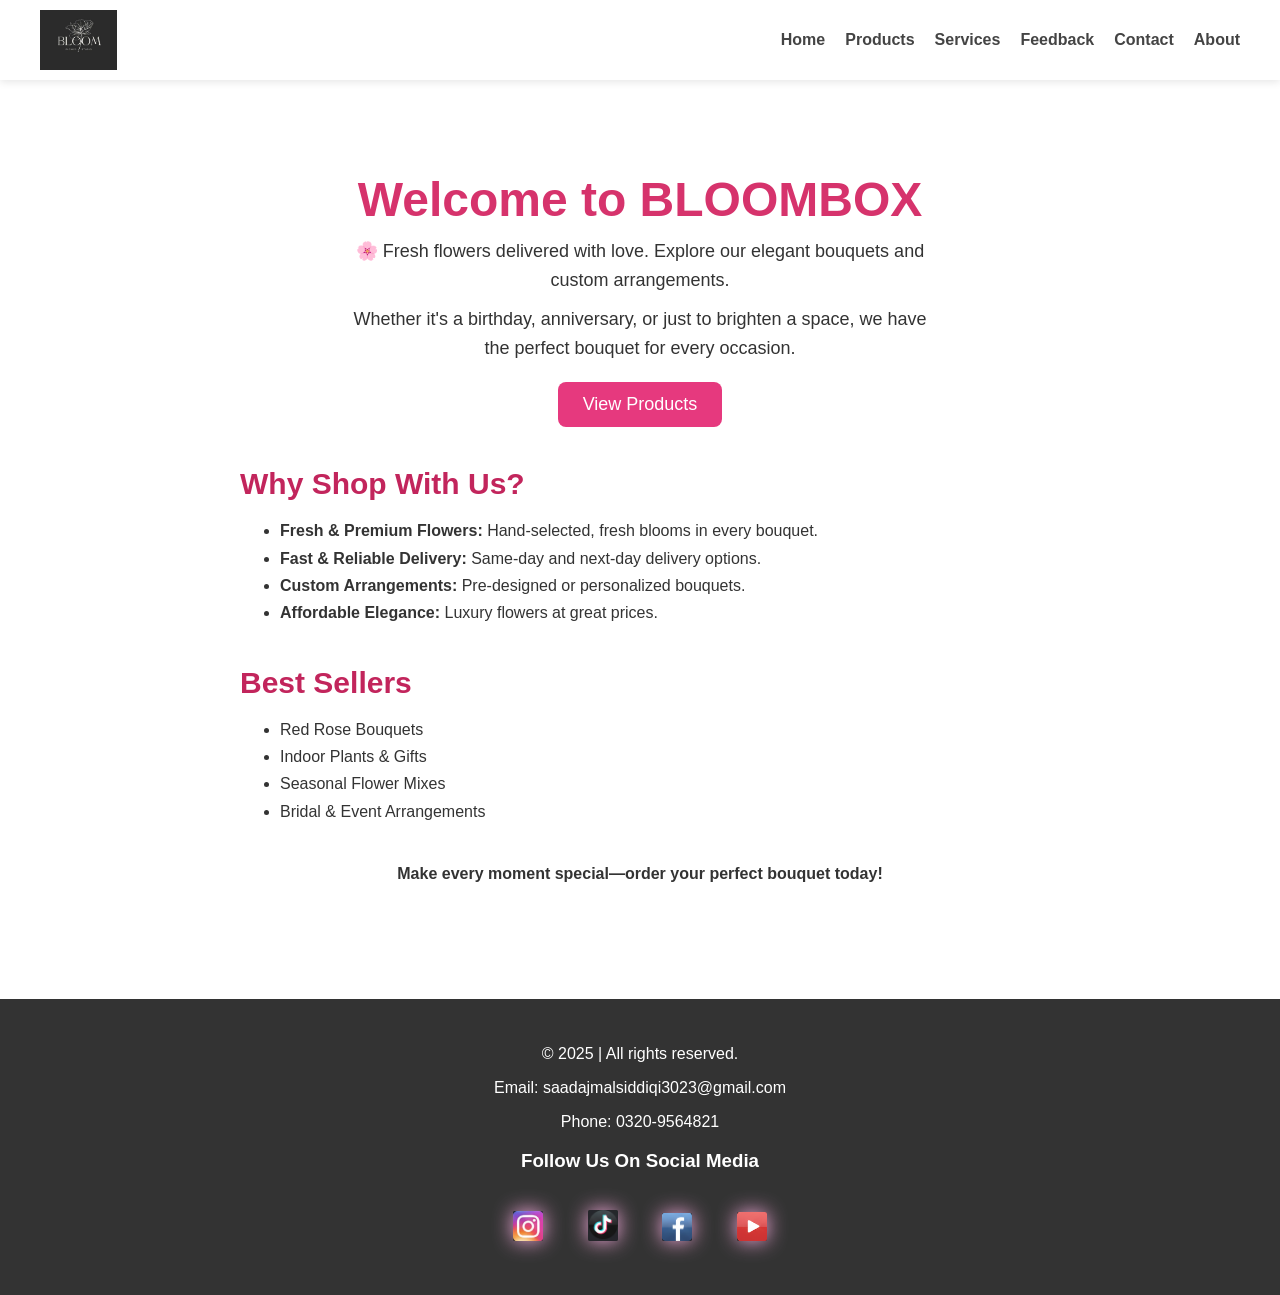
<file: index.html>
<!DOCTYPE html>
<html lang="en">
  <head>
    <meta charset="UTF-8" />
    <meta name="viewport" content="width=device-width, initial-scale=1.0" />
    <title>BLOOMBOX - Fresh Flowers Delivered</title>
    <link rel="stylesheet" href="home_style.css" />
    <link rel="icon" href="BLOOMBOX.jpg">
  </head>
  <body>
    <header>
      <nav>
        <img src=" BLOOMBOX.jpg" alt="Bloom & Beauty Logo" class="logo"/>
        <ul class="list">
          <li><a href="index.html">Home</a></li>
          <li><a href="product.html">Products</a></li>
          <li><a href="services.html">Services</a></li>
          <li><a href="feedback.html">Feedback</a></li>
          <li><a href="contact_us.html">Contact</a></li>
          <li><a href="about.html">About</a></li>
        </ul>
      </nav>
    </header>

    <main>
      <div class="petal" style="left: 10%; animation-delay: 0s"></div>
      <div class="petal" style="left: 30%; animation-delay: 2s"></div>
      <div class="petal" style="left: 50%; animation-delay: 4s"></div>
      <div class="petal" style="left: 70%; animation-delay: 1s"></div>
      <div class="petal" style="left: 90%; animation-delay: 3s"></div>
      <div class="petal" style="left: 30%; animation-delay: 0s"></div>
      <div class="petal" style="left: 55%; animation-delay: 2s"></div>
      <div class="petal" style="left: 68%; animation-delay: 4s"></div>
      <div class="petal" style="left: 80%; animation-delay: 1s"></div>
      <div class="petal" style="left: 99%; animation-delay: 3s"></div>
      <div class="petal" style="left: 5%; animation-delay: 1s"></div>
      <div class="petal" style="left: 7%; animation-delay: 3s"></div>

      <h1>Welcome to BLOOMBOX</h1>

      <div class="intro">
        <p>
          🌸 Fresh flowers delivered with love. Explore our elegant bouquets and
          custom arrangements.
        </p>
        <p>
          Whether it's a birthday, anniversary, or just to brighten a space, we
          have the perfect bouquet for every occasion.
        </p>
      </div>

      <button onclick="location.href='product.html'">View Products</button>

      <section>
        <h2>Why Shop With Us?</h2>
        <ul>
          <li>
            <b>Fresh & Premium Flowers:</b> Hand-selected, fresh blooms in every
            bouquet.
          </li>
          <li>
            <b>Fast & Reliable Delivery:</b> Same-day and next-day delivery
            options.
          </li>
          <li>
            <b>Custom Arrangements:</b> Pre-designed or personalized bouquets.
          </li>
          <li><b>Affordable Elegance:</b> Luxury flowers at great prices.</li>
        </ul>
      </section>

      <section>
        <h2>Best Sellers</h2>
        <ul>
          <li>Red Rose Bouquets</li>
          <li>Indoor Plants & Gifts</li>
          <li>Seasonal Flower Mixes</li>
          <li>Bridal & Event Arrangements</li>
        </ul>
      </section>

      <p><b>Make every moment special—order your perfect bouquet today!</b></p>
    </main>

    <footer>
      <div>
        <p>&copy; 2025 | All rights reserved.</p>
        <p>Email: saadajmalsiddiqi3023@gmail.com</p>
        <p>Phone: 0320-9564821</p>
      </div>

      <div class="social-media">
        <h3>Follow Us On Social Media</h3>
        <a href="https://www.instagram.com" title="instagram"
          ><img src="instagram.png" alt="instagram"
        /></a>
        <a href="https://www.tiktok.com" title="tiktok"
          ><img src="tiktok.png" alt="tiktok"
        /></a>
        <a href="https://www.facebook.com" title="facebook"
          ><img src="facebook.png" alt="facebook"
        /></a>
        <a href="https://www.youtube.com" title="youtube"
          ><img src="youtube.png" alt="youtube"
        /></a>
      </div>
    </footer>
  </body>

</html>
</file>
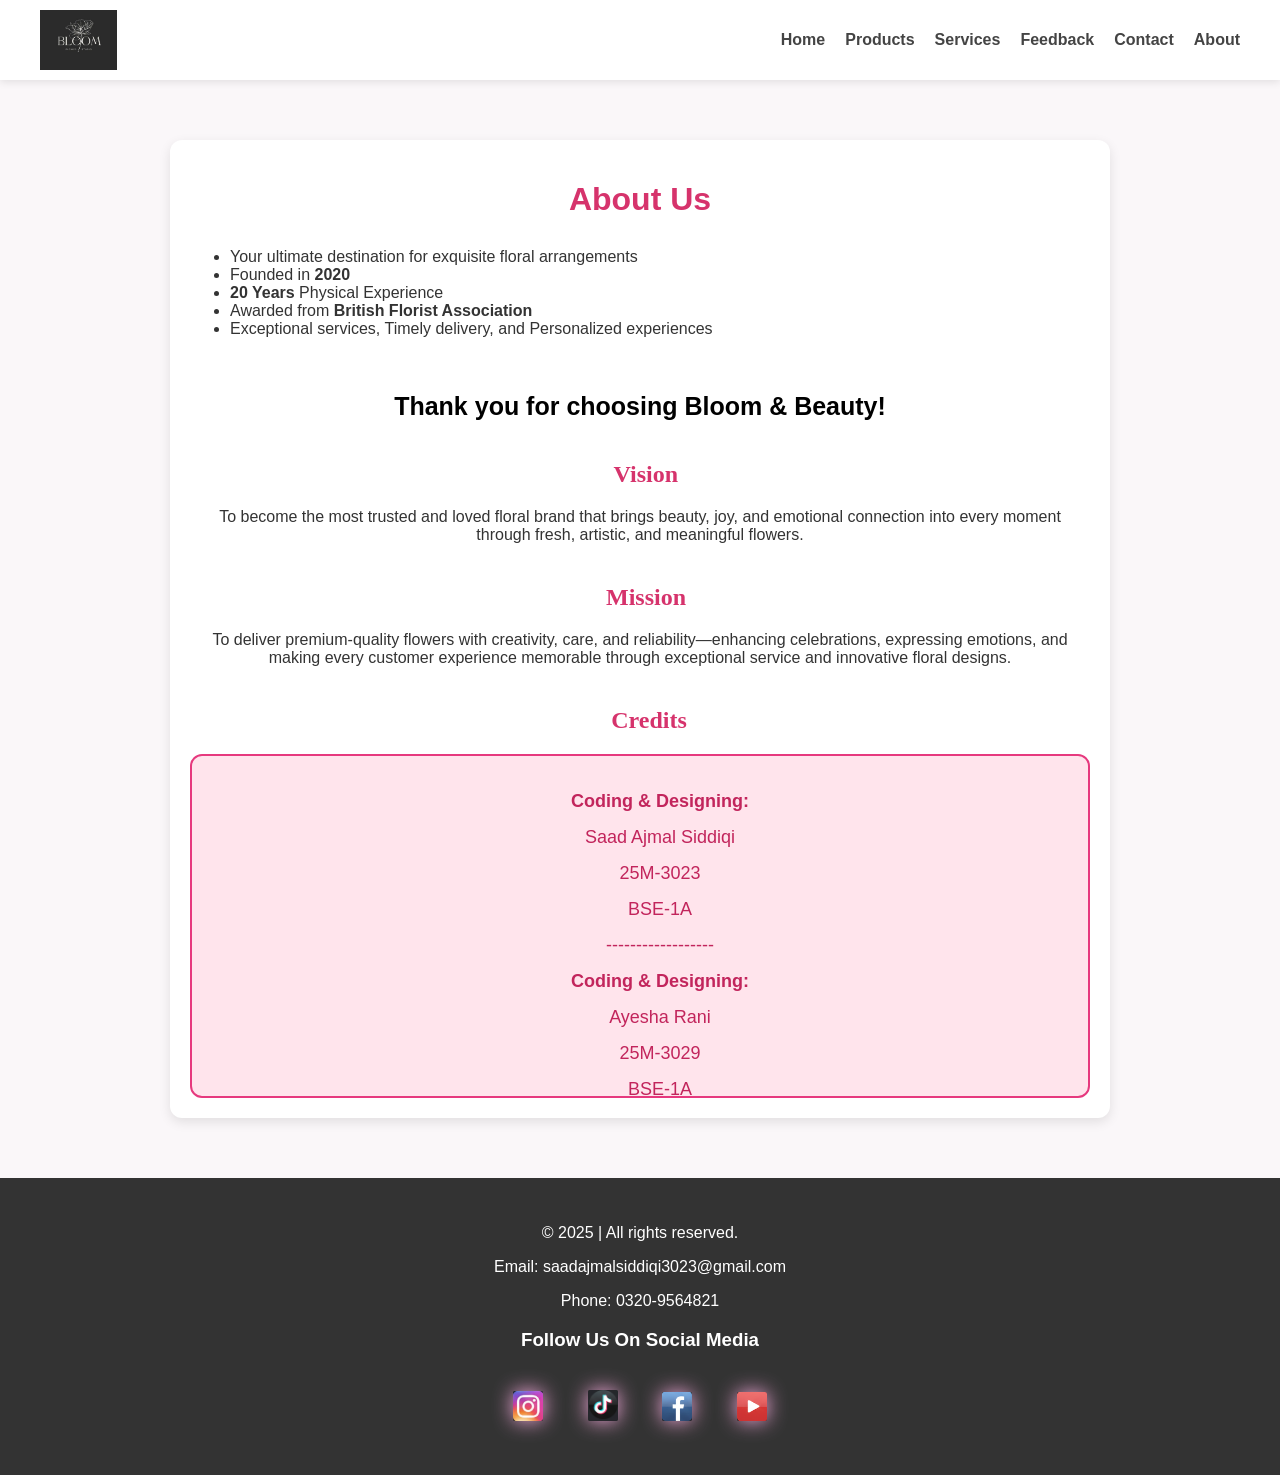
<file: about.html>
<!DOCTYPE html>
<html lang="en">
  <head>
    <meta charset="UTF-8" />
    <meta name="viewport" content="width=device-width, initial-scale=1.0" />
    <title>About Us - BLOOMBOX</title>
    <link rel="stylesheet" href="about_style.css" />
    <link rel="icon" href="BLOOMBOX.jpg" />
  </head>

  <body>
    <header>
      <nav>
        <img
          src="BLOOMBOX.jpg"
          alt="Bloom & Beauty Logo"
          class="logo"
        />
        <ul class="list">
          <li><a href="index.html">Home</a></li>
          <li><a href="product.html">Products</a></li>
          <li><a href="services.html">Services</a></li>
          <li><a href="feedback.html">Feedback</a></li>
          <li><a href="contact_us.html">Contact</a></li>
          <li><a href="about.html">About</a></li>
        </ul>
      </nav>
    </header>

    <main>
      <div class="petal" style="left: 10%; animation-delay: 5s"></div>
      <div class="petal" style="left: 49%; animation-delay: 7s"></div>
      <div class="petal" style="left: 24%; animation-delay: 5s"></div>
      <div class="petal" style="left: 95%; animation-delay: 7s"></div>
      <div class="petal" style="left: 53%; animation-delay: 3s"></div>
      <div class="petal" style="left: 97%; animation-delay: 0s"></div>
      <div class="petal" style="left: 23%; animation-delay: 2s"></div>
      <div class="petal" style="left: 48%; animation-delay: 4s"></div>
      <div class="petal" style="left: 34%; animation-delay: 1s"></div>
      <div class="petal" style="left: 98%; animation-delay: 1s"></div>
      <div class="petal" style="left: 4%; animation-delay: 7s"></div>
      <div class="petal" style="left: 6%; animation-delay: 3s"></div>
      <h1>About Us</h1>
      <ul>
        <li>Your ultimate destination for exquisite
        floral arrangements</li>
        <li>Founded in<b> 2020</b></li>
        <li><b>20 Years</b> Physical Experience</li>
        <li>Awarded from <b>British Florist Association</b> </li>
        <li>Exceptional services, Timely delivery, and Personalized experiences</li>
      </ul>
      <b><p style="text-align: center; font-size: 25px; color: #000000;" > <br> Thank you for choosing Bloom & Beauty!
      </p> </b>
      <h2 style="text-align: center; color: #d6336c; margin-top: 40px; font-family: 'Times New Roman';">
        &nbsp;&nbsp;Vision
      </h2>
      <p style="text-align: center">
        To become the most trusted and loved floral brand that brings beauty,
        joy, and emotional connection into every moment through fresh, artistic,
        and meaningful flowers.
      </p>
      <h2 style="text-align: center; color: #d6336c; margin-top: 40px; font-family: 'Times New Roman';">
        &nbsp;&nbsp;Mission
      </h2>
      <p style="text-align: center">
        To deliver premium-quality flowers with creativity, care, and
        reliability—enhancing celebrations, expressing emotions, and making
        every customer experience memorable through exceptional service and
        innovative floral designs.
      </p>
      <h2 style="text-align: center; color: #d6336c; margin-top: 40px; font-family: 'Times New Roman';">
        &nbsp;&nbsp; Credits
      </h2>
      <div class="credits-section">
        <div class="credits-content">
          <b>
            <p>Coding & Designing:</p>
          </b>
          <p>Saad Ajmal Siddiqi</p>
          <p>25M-3023</p>
          <p>BSE-1A</p>
          <p>------------------</p>
          <b>
            <p>Coding & Designing:</p>
          </b>
          <p>Ayesha Rani</p>
          <p>25M-3029</p>
          <p>BSE-1A</p>
          <p>------------------</p>
          <b>
            <p>Designing & Content Collection:</p>
          </b>
          <p>Alishba Riaz</p>
          <p>25M-3042</p>
          <p>BSE-1A</p>
        </div>
      </div>
    </main>

    <footer>
      <div>
        <p>&copy; 2025 | All rights reserved.</p>
        <p>Email: saadajmalsiddiqi3023@gmail.com</p>
        <p>Phone: 0320-9564821</p>
      </div>

      <div class="social-media">
        <h3>Follow Us On Social Media</h3>
        <a href="https://www.instagram.com" title="instagram"
          ><img src="instagram.png" alt="instagram"
        /></a>
        <a href="https://www.tiktok.com" title="tiktok"
          ><img src="tiktok.png" alt="tiktok"
        /></a>
        <a href="https://www.facebook.com" title="facebook"
          ><img src="facebook.png" alt="facebook"
        /></a>
        <a href="https://www.youtube.com" title="youtube"
          ><img src="youtube.png" alt="youtube"
        /></a>
      </div>
    </footer>
  </body>
</html>
</file>
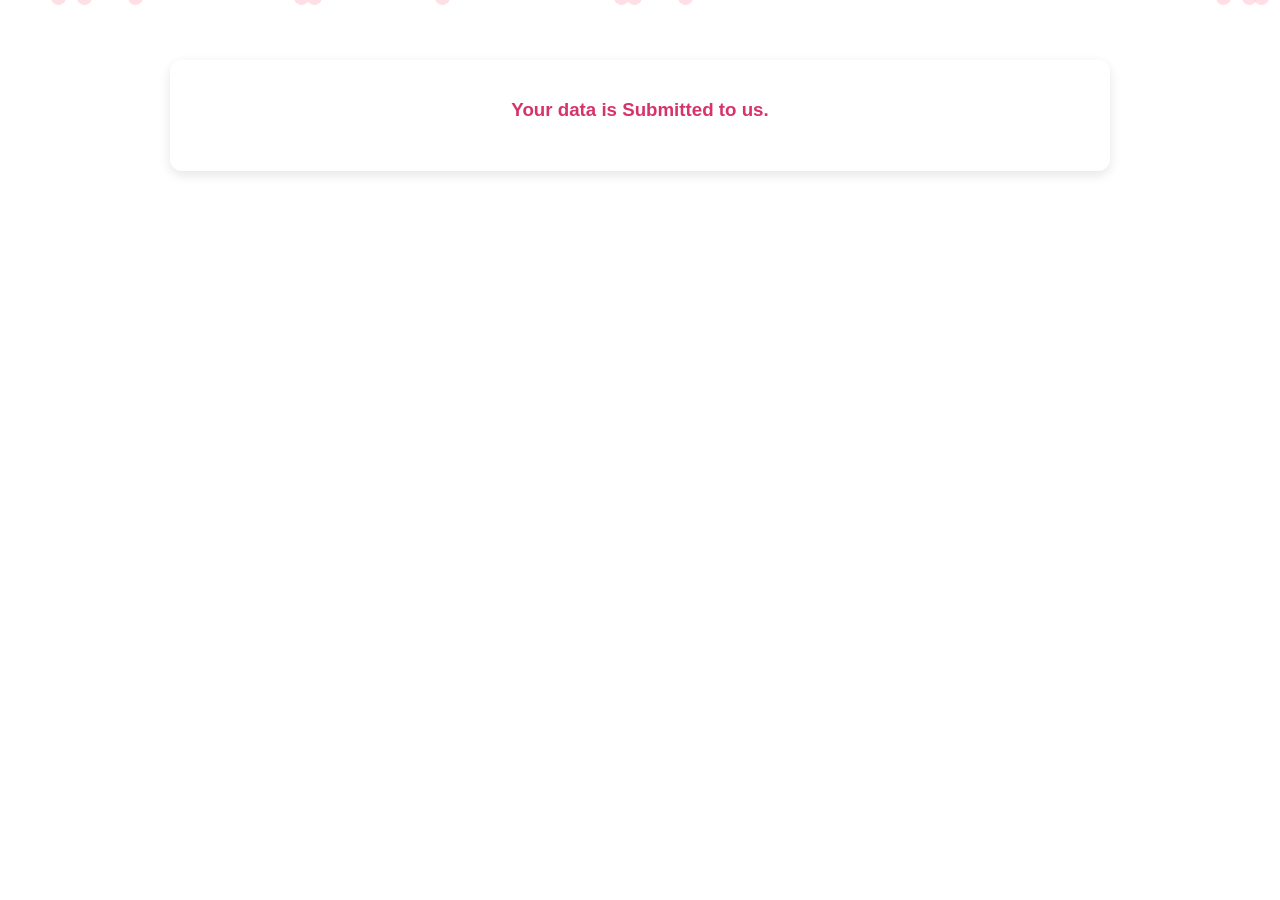
<file: contact_submitted.html>
<!DOCTYPE html>
<html lang="en">
  <head>
    <meta charset="UTF-8" />
    <meta name="viewport" content="width=device-width, initial-scale=1.0" />
    <title>Submitted</title>
    <link rel="stylesheet" href="contact_submitted.css" />
    <link rel="icon" href="BLOOMBOX.jpg" />
  </head>
  <body>
    <div class="petal" style="left: 10%; animation-delay: 5s"></div>
    <div class="petal" style="left: 49%; animation-delay: 7s"></div>
    <div class="petal" style="left: 24%; animation-delay: 5s"></div>
    <div class="petal" style="left: 95%; animation-delay: 7s"></div>
    <div class="petal" style="left: 53%; animation-delay: 3s"></div>
    <div class="petal" style="left: 97%; animation-delay: 0s"></div>
    <div class="petal" style="left: 23%; animation-delay: 2s"></div>
    <div class="petal" style="left: 48%; animation-delay: 4s"></div>
    <div class="petal" style="left: 34%; animation-delay: 1s"></div>
    <div class="petal" style="left: 98%; animation-delay: 1s"></div>
    <div class="petal" style="left: 4%; animation-delay: 7s"></div>
    <div class="petal" style="left: 6%; animation-delay: 3s"></div>
    <header></header>
    <main>
      <h3>Your data is Submitted to us.</h3>
    </main>
  </body>
</html>
</file>
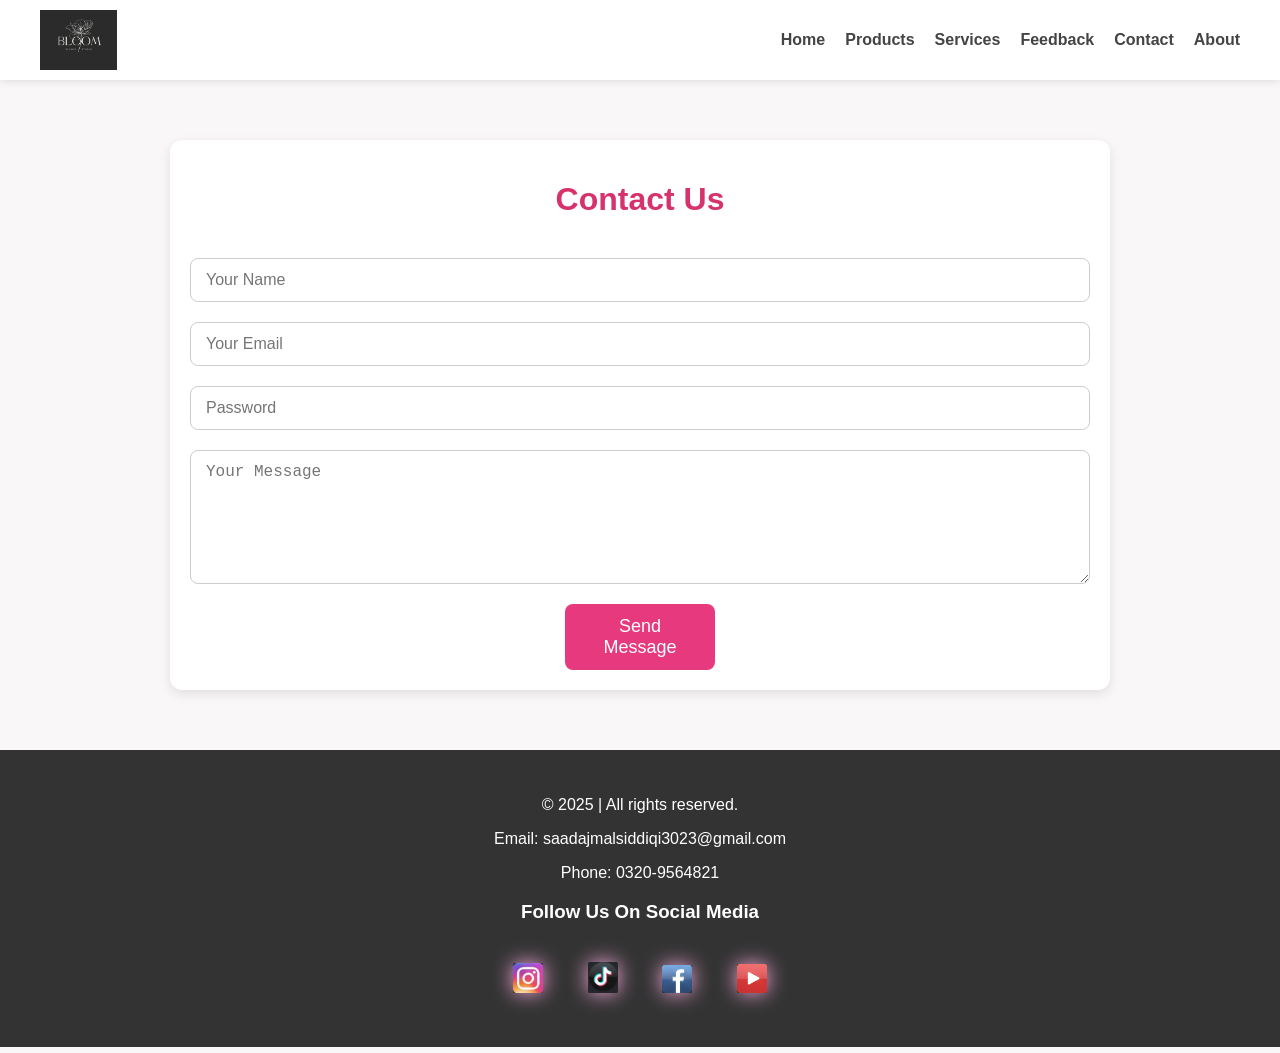
<file: contact_us.html>
<!DOCTYPE html>
<html lang="en">
  <head>
    <meta charset="UTF-8" />
    <meta name="viewport" content="width=device-width, initial-scale=1.0" />
    <title>Contact Us - BLOOMBOX</title>
    <link rel="icon" href="BLOOMBOX.jpg" />
    <link rel="stylesheet" href="contact_us_style.css" />
  </head>
  <body>
    <header>
      <nav>
        <img src="BLOOMBOX.jpg" alt="Bloom & Beauty Logo" class="logo" />
        <ul class="list">
          <li><a href="index.html">Home</a></li>
          <li><a href="product.html">Products</a></li>
          <li><a href="services.html">Services</a></li>
          <li><a href="feedback.html">Feedback</a></li>
          <li><a href="contact_us.html">Contact</a></li>
          <li><a href="about.html">About</a></li>
        </ul>
      </nav>
    </header>

    <main>
      <div class="petal" style="left: 10%; animation-delay: 5s"></div>
      <div class="petal" style="left: 49%; animation-delay: 7s"></div>
      <div class="petal" style="left: 24%; animation-delay: 5s"></div>
      <div class="petal" style="left: 95%; animation-delay: 7s"></div>
      <div class="petal" style="left: 53%; animation-delay: 3s"></div>
      <div class="petal" style="left: 97%; animation-delay: 0s"></div>
      <div class="petal" style="left: 23%; animation-delay: 2s"></div>
      <div class="petal" style="left: 48%; animation-delay: 4s"></div>
      <div class="petal" style="left: 34%; animation-delay: 1s"></div>
      <div class="petal" style="left: 98%; animation-delay: 1s"></div>
      <div class="petal" style="left: 4%; animation-delay: 7s"></div>
      <div class="petal" style="left: 6%; animation-delay: 3s"></div>
      <h1>Contact Us</h1>
      <form action="contact_submitted.html">
        <input type="text" name="name" placeholder="Your Name" required />
        <input type="email" name="email" placeholder="Your Email" required />
        <input
          type="password"
          name="Password"
          placeholder="Password"
          required
        />
        <textarea
          name="message"
          rows="6"
          placeholder="Your Message"
          required
        ></textarea>
        <button type="submit">Send Message</button>
      </form>
    </main>

    <footer>
      <div>
        <p>&copy; 2025 | All rights reserved.</p>
        <p>Email: saadajmalsiddiqi3023@gmail.com</p>
        <p>Phone: 0320-9564821</p>
      </div>

      <div class="social-media">
        <h3>Follow Us On Social Media</h3>
        <a href="https://www.instagram.com" title="instagram"
          ><img src="instagram.png" alt="instagram"
        /></a>
        <a href="https://www.tiktok.com" title="tiktok"
          ><img src="tiktok.png" alt="tiktok"
        /></a>
        <a href="https://www.facebook.com" title="facebook"
          ><img src="facebook.png" alt="facebook"
        /></a>
        <a href="https://www.youtube.com" title="youtube"
          ><img src="youtube.png" alt="youtube"
        /></a>
      </div>
    </footer>
  </body>
</html>
</file>
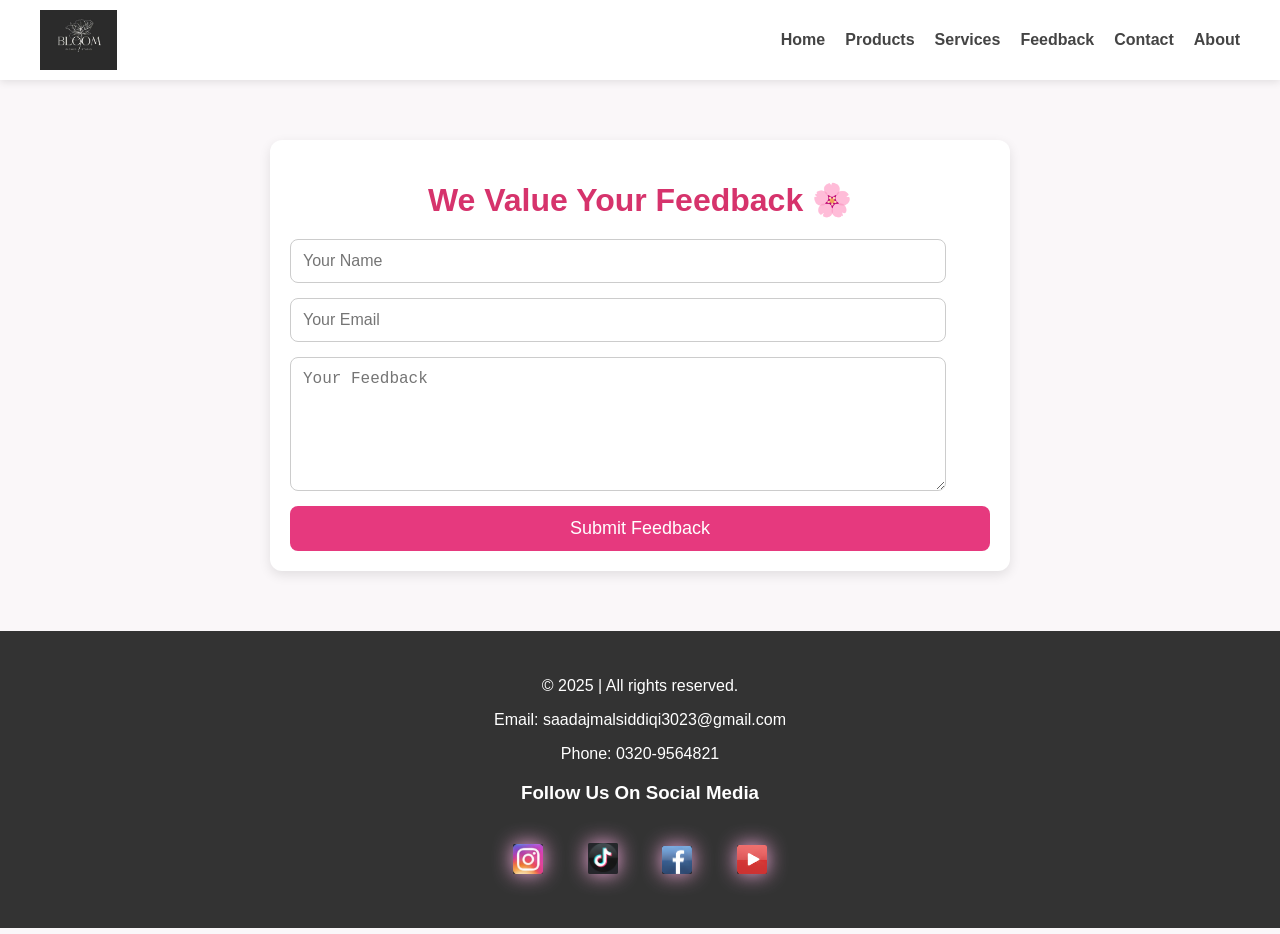
<file: feedback.html>
<!DOCTYPE html>
<html lang="en">
  <head>
    <meta charset="UTF-8" />
    <meta name="viewport" content="width=device-width, initial-scale=1.0" />
    <title>Feedback - BLOOMBOX</title>
    <link rel="stylesheet" href="feedback_style.css" />
    <link rel="icon" href="BLOOMBOX.jpg" />
  </head>
  <body>
    <header>
      <nav>
        <img
          src="BLOOMBOX.jpg"
          alt="Bloom & Beauty Logo"
          class="logo"
        />
        <ul class="list">
          <li><a href="index.html">Home</a></li>
          <li><a href="product.html">Products</a></li>
          <li><a href="services.html">Services</a></li>
          <li><a href="feedback.html">Feedback</a></li>
          <li><a href="contact_us.html">Contact</a></li>
          <li><a href="about.html">About</a></li>
        </ul>
      </nav>
    </header>

    <main>
      <div class="petal" style="left: 10%; animation-delay: 5s"></div>
      <div class="petal" style="left: 49%; animation-delay: 7s"></div>
      <div class="petal" style="left: 24%; animation-delay: 5s"></div>
      <div class="petal" style="left: 95%; animation-delay: 7s"></div>
      <div class="petal" style="left: 53%; animation-delay: 3s"></div>
      <div class="petal" style="left: 97%; animation-delay: 0s"></div>
      <div class="petal" style="left: 23%; animation-delay: 2s"></div>
      <div class="petal" style="left: 48%; animation-delay: 4s"></div>
      <div class="petal" style="left: 34%; animation-delay: 1s"></div>
      <div class="petal" style="left: 98%; animation-delay: 1s"></div>
      <div class="petal" style="left: 4%; animation-delay: 7s"></div>
      <div class="petal" style="left: 6%; animation-delay: 3s"></div>
      <h1>We Value Your Feedback 🌸</h1>
      <form action="feedback_submitted.html">
        <input type="text" name="name" placeholder="Your Name" required />
        <input type="email" name="email" placeholder="Your Email" required />
        <textarea
          name="message"
          rows="6"
          placeholder="Your Feedback"
          required
        ></textarea>
        <button type="submit">Submit Feedback</button>
      </form>
    </main>

    <footer>
      <div>
        <p>&copy; 2025 | All rights reserved.</p>
        <p>Email: saadajmalsiddiqi3023@gmail.com</p>
        <p>Phone: 0320-9564821</p>
      </div>

      <div class="social-media">
        <h3>Follow Us On Social Media</h3>
        <a href="https://www.instagram.com" title="instagram"
          ><img src="instagram.png" alt="instagram"
        /></a>
        <a href="https://www.tiktok.com" title="tiktok"
          ><img src="tiktok.png" alt="tiktok"
        /></a>
        <a href="https://www.facebook.com" title="facebook"
          ><img src="facebook.png" alt="facebook"
        /></a>
        <a href="https://www.youtube.com" title="youtube"
          ><img src="youtube.png" alt="youtube"
        /></a>
      </div>
    </footer>
  </body>
</html>
</file>
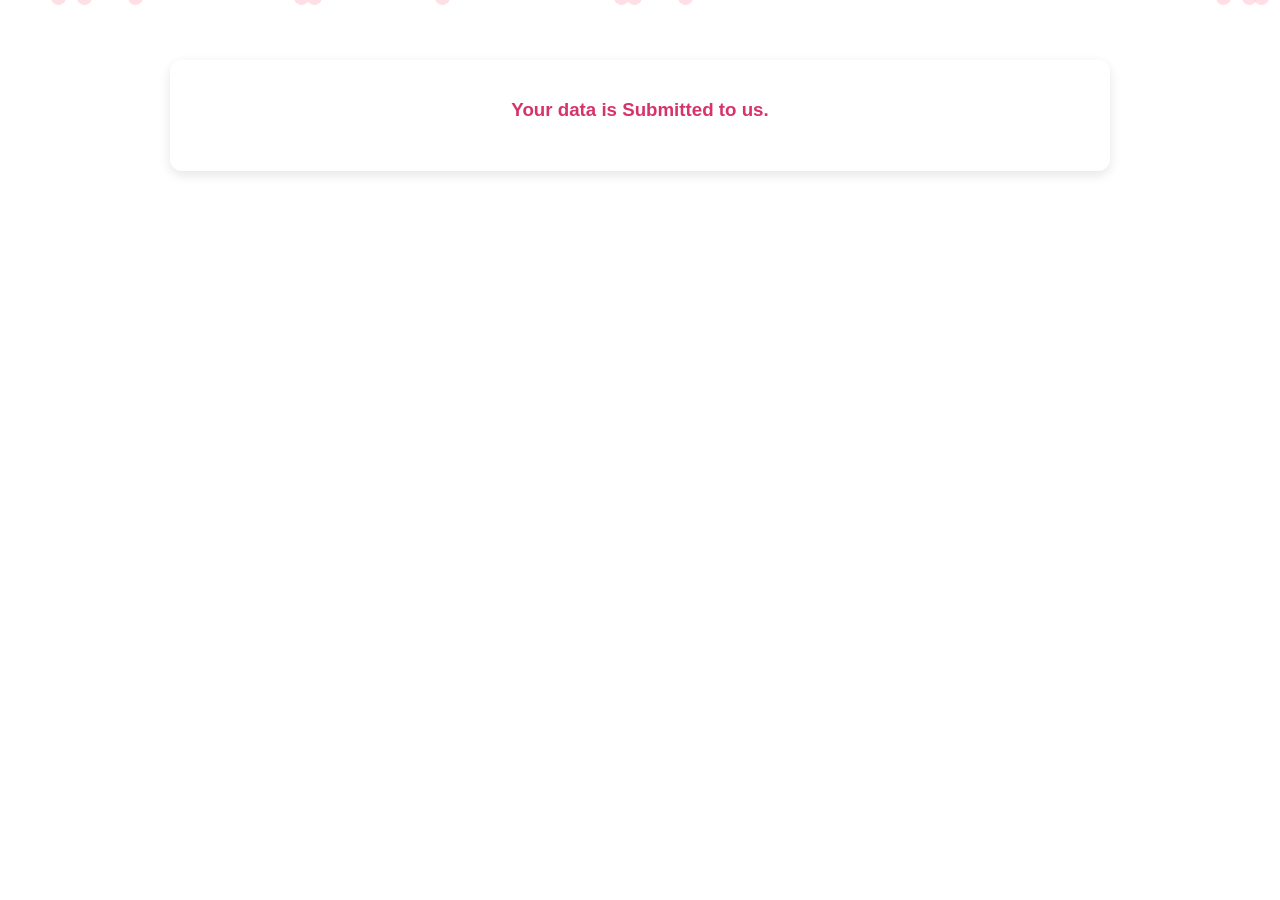
<file: feedback_submitted.html>
<!DOCTYPE html>
<html lang="en">
  <head>
    <meta charset="UTF-8" />
    <meta name="viewport" content="width=device-width, initial-scale=1.0" />
    <title>Submitted</title>
    <link rel="stylesheet" href="feedback_submitted.css" />
    <link rel="icon" href="BLOOMBOX.jpg" />
  </head>
  <body>
    <div class="petal" style="left: 10%; animation-delay: 5s"></div>
    <div class="petal" style="left: 49%; animation-delay: 7s"></div>
    <div class="petal" style="left: 24%; animation-delay: 5s"></div>
    <div class="petal" style="left: 95%; animation-delay: 7s"></div>
    <div class="petal" style="left: 53%; animation-delay: 3s"></div>
    <div class="petal" style="left: 97%; animation-delay: 0s"></div>
    <div class="petal" style="left: 23%; animation-delay: 2s"></div>
    <div class="petal" style="left: 48%; animation-delay: 4s"></div>
    <div class="petal" style="left: 34%; animation-delay: 1s"></div>
    <div class="petal" style="left: 98%; animation-delay: 1s"></div>
    <div class="petal" style="left: 4%; animation-delay: 7s"></div>
    <div class="petal" style="left: 6%; animation-delay: 3s"></div>
    <header></header>
    <main>
      <h3>Your data is Submitted to us.</h3>
    </main>
  </body>
</html>
</file>
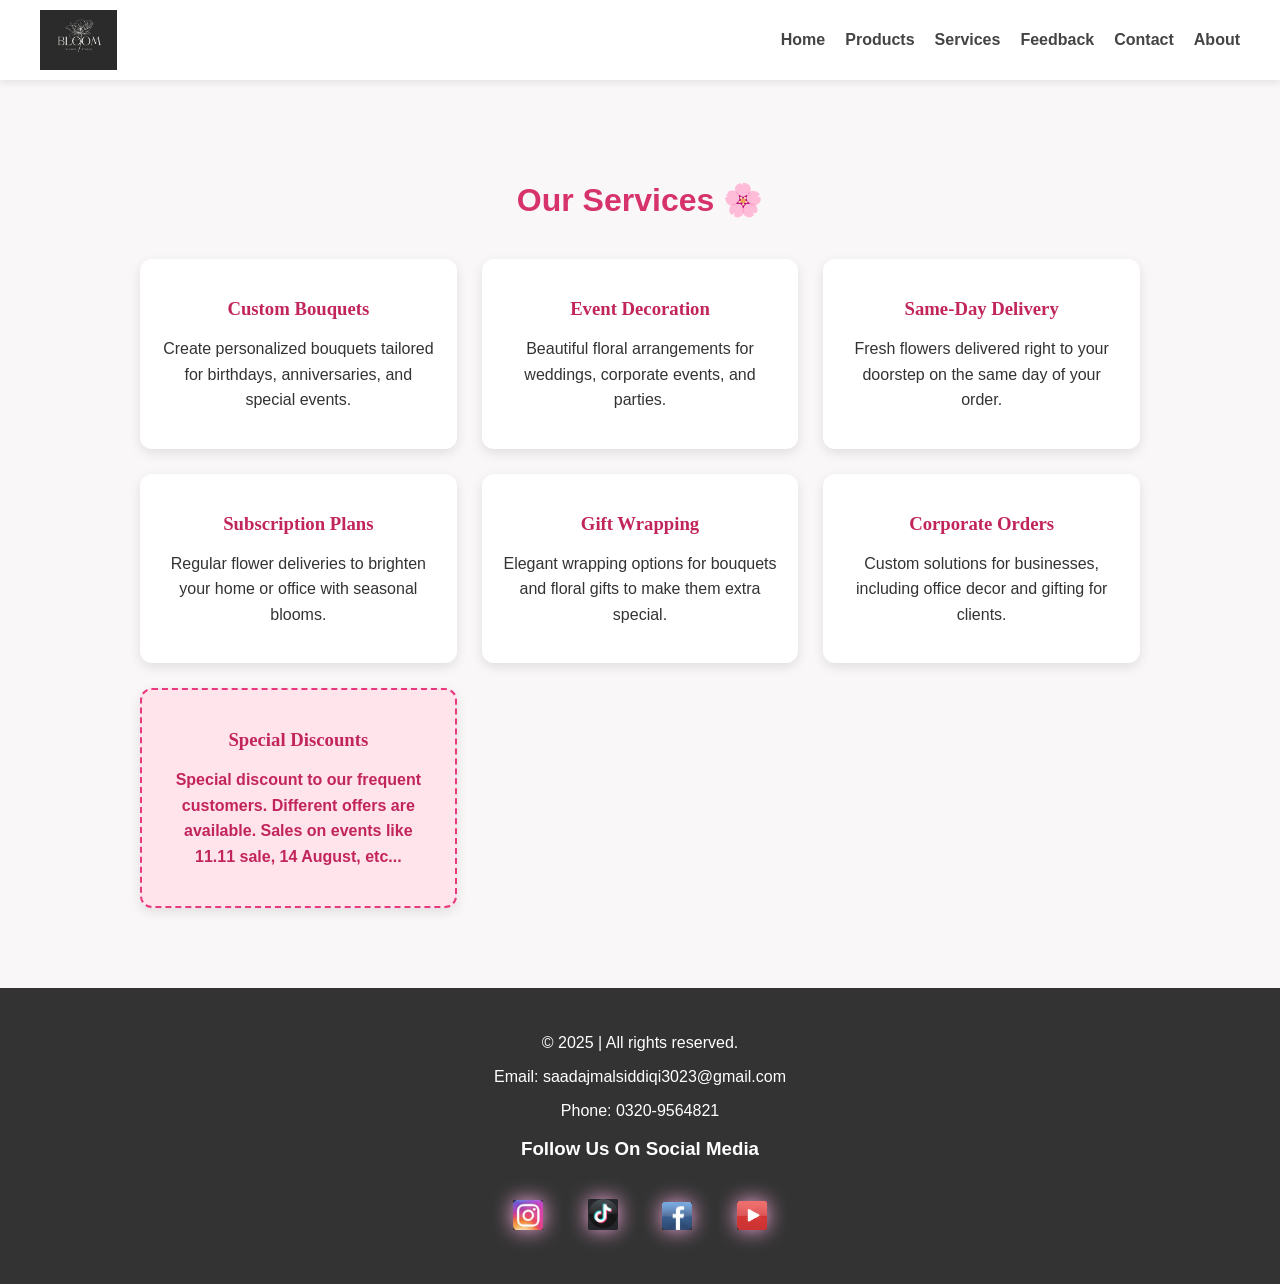
<file: services.html>
<!DOCTYPE html> 
<html lang="en">
  <head>
    <meta charset="UTF-8" />
    <meta name="viewport" content="width=device-width, initial-scale=1.0" />
    <title>Services - BLOOMBOX</title>
    <link rel="stylesheet" href="services_style.css" />
    <link rel="icon" href="BLOOMBOX.jpg" />
  </head>
  <body> 
    <header>
      <nav>
        <img src="BLOOMBOX.jpg" alt="Bloom & Beauty Logo" class="logo" />
        <ul class="list">
          <li><a href="index.html">Home</a></li>
          <li><a href="product.html">Products</a></li>
          <li><a href="services.html">Services</a></li>
          <li><a href="feedback.html">Feedback</a></li>
          <li><a href="contact_us.html">Contact</a></li>
          <li><a href="about.html">About</a></li>
        </ul>
      </nav>
    </header>

    <main>
      <div class="petal" style="left: 10%; animation-delay: 5s"></div>
      <div class="petal" style="left: 49%; animation-delay: 7s"></div>
      <div class="petal" style="left: 24%; animation-delay: 5s"></div>
      <div class="petal" style="left: 95%; animation-delay: 7s"></div>
      <div class="petal" style="left: 53%; animation-delay: 3s"></div>
      <div class="petal" style="left: 97%; animation-delay: 0s"></div>
      <div class="petal" style="left: 23%; animation-delay: 2s"></div>
      <div class="petal" style="left: 48%; animation-delay: 4s"></div>
      <div class="petal" style="left: 34%; animation-delay: 1s"></div>
      <div class="petal" style="left: 98%; animation-delay: 1s"></div>
      <div class="petal" style="left: 4%; animation-delay: 7s"></div>
      <div class="petal" style="left: 6%; animation-delay: 3s"></div>
      <h1>Our Services 🌸</h1>
      <div class="services-grid">
        <div class="service-card">
          <h3>Custom Bouquets</h3>
          <p>
            Create personalized bouquets tailored for birthdays, anniversaries,
            and special events.
          </p>
        </div>
        <div class="service-card">
          <h3>Event Decoration</h3>
          <p>
            Beautiful floral arrangements for weddings, corporate events, and
            parties.
          </p>
        </div>
        <div class="service-card">
          <h3>Same-Day Delivery</h3>
          <p>
            Fresh flowers delivered right to your doorstep on the same day of
            your order.
          </p>
        </div>
        <div class="service-card">
          <h3>Subscription Plans</h3>
          <p>
            Regular flower deliveries to brighten your home or office with
            seasonal blooms.
          </p>
        </div>
        <div class="service-card">
          <h3>Gift Wrapping</h3>
          <p>
            Elegant wrapping options for bouquets and floral gifts to make them
            extra special.
          </p>
        </div>
        <div class="service-card">
          <h3>Corporate Orders</h3>
          <p>
            Custom solutions for businesses, including office decor and gifting
            for clients.
          </p>
        </div>
        <div class="service-card highlight">
          <h3>Special Discounts</h3>
          <p>
            Special discount to our frequent customers. Different offers are
            available. Sales on events like 11.11 sale, 14 August, etc...
          </p>
        </div>
      </div>
    </main>

    <footer>
      <div>
        <p>&copy; 2025 | All rights reserved.</p>
        <p>Email: saadajmalsiddiqi3023@gmail.com</p>
        <p>Phone: 0320-9564821</p>
      </div>

      <div class="social-media">
        <h3>Follow Us On Social Media</h3>
        <a href="https://www.instagram.com" title="instagram"
          ><img src="instagram.png" alt="instagram"
        /></a>
        <a href="https://www.tiktok.com" title="tiktok"
          ><img src="tiktok.png" alt="tiktok"
        /></a>
        <a href="https://www.facebook.com" title="facebook"
          ><img src="facebook.png" alt="facebook"
        /></a>
        <a href="https://www.youtube.com" title="youtube"
          ><img src="youtube.png" alt="youtube"
        /></a>
      </div>
    </footer>
  </body>
</html>
</file>
<file: home_style.css>
body {
        margin: 0;
        font-family: Arial, sans-serif;
        color: #333;
    }

    .petal {
        position: fixed;
        top: -10px;
        width: 15px;
        height: 15px;
        background: pink;
        opacity: 0.7;
        border-radius: 50%;
        animation: fall 10s linear infinite;
    }

    @keyframes fall {
        from {
            transform: translateY(0) rotate(0deg);
        }

        to {
            transform: translateY(120vh) rotate(360deg);
        }
    }
    header {
        background: #ffffff;
        box-shadow: 0 2px 8px rgba(0, 0, 0, 0.1);
        position: sticky;
        top: 0;
        z-index: 10;
    }

    nav {
        display: flex;
        justify-content: space-between;
        align-items: center;
        padding: 10px 40px;
    }

    nav img.logo {
        height: 60px;
    }

    .list {
        list-style: none;
        display: flex;
        gap: 20px;
    }

    .list li a {
        text-decoration: none;
        font-weight: bold;
        color: #444;
        transition: 0.3s;
    }

    .list li a:hover {
        color: #e6397e;
    }

    main {
        text-align: center;
        padding: 60px 20px;
    }

    h1 {
        font-size: 48px;
        color: #d6336c;
        margin-bottom: 10px;
    }

    .intro p {
        font-size: 18px;
        margin: 10px auto;
        max-width: 600px;
        line-height: 1.6;
    }

    button {
        background: #e6397e;
        color: white;
        padding: 12px 25px;
        border: none;
        border-radius: 8px;
        font-size: 18px;
        cursor: pointer;
        margin-top: 10px;
        transition: 0.3s;
    }

    button:hover {
        background: #c72d6a;
    }

    section {
        max-width: 800px;
        margin: 40px auto;
        text-align: left;
    }

    section h2 {
        font-size: 30px;
        color: #c2255c;
        margin-bottom: 15px;
    }

    section ul {
        line-height: 1.7;
    }

    footer {
        background: #333;
        color: white;
        text-align: center;
        padding: 30px 20px;
        margin-top: 40px;
    }

 .social-media img {
        width: 30px;
        height: 30x;
        margin: 20px;
        border-radius: 2px;
        transition: 0.3s;
        box-shadow: 0px 0px 20px rgb(249, 172, 224);
    }

    .social-media img:hover {
        transform: scale(1.1);
    }
</file>
<file: about_style.css>
body {
      margin: 0;
      font-family: Arial, sans-serif;
      background: #faf7f9;
      color: #333;
    }

    .petal {
      position: fixed;
      top: -10px;
      width: 15px;
      height: 15px;
      background: pink;
      opacity: 0.5;
      border-radius: 50%;
      animation: fall 10s linear infinite;
    }

    @keyframes fall {
      from {
        transform: translateY(0) rotate(0deg);
      }

      to {
        transform: translateY(120vh) rotate(360deg);
      }
    }

    header {
      background: #ffffff;
      box-shadow: 0 2px 8px rgba(0, 0, 0, 0.1);
      position: sticky;
      top: 0;
      z-index: 10;
    }

    nav {
      display: flex;
      justify-content: space-between;
      align-items: center;
      padding: 10px 40px;
    }

    nav img.logo {
      height: 60px;
    }

    .list {
      list-style: none;
      display: flex;
      gap: 20px;
    }

    .list li a {
      text-decoration: none;
      font-weight: bold;
      color: #444;
      transition: 0.3s;
      position: relative;
    }

    .list li a:hover {
      color: #e6397e;
    }

    .list li a::after {
      content: '';
      position: absolute;
      width: 0;
      height: 2px;
      bottom: -2px;
      left: 0;
      background-color: #e6397e;
      transition: 0.3s;
    }

    .list li a:hover::after {
      width: 100%;
    }

    main {
      max-width: 900px;
      margin: 60px auto;
      padding: 20px;
      background: #fff;
      border-radius: 12px;
      box-shadow: 0 4px 12px rgba(0, 0, 0, 0.1);
    }

    main h1 {
      text-align: center;
      color: #d6336c;
      margin-bottom: 30px;
    }

    .credits-section {
      height: 300px;
      overflow: hidden;
      position: relative;
      border: 2px solid #e6397e;
      border-radius: 12px;
      padding: 20px;
      background: #ffe4ec;
    }

    .credits-content {
      position: absolute;
      width: 100%;
      animation: scrollUp 15s linear infinite;
    }

    .credits-content p {
      text-align: center;
      font-size: 18px;
      margin: 15px 0;
      color: #c2255c;
    }

    @keyframes scrollUp {
      0% {
        top: 100%;
      }

      100% {
        top: -150%;
      }
    }

    footer {
      background: #333;
      color: white;
      text-align: center;
      padding: 30px 20px;
      margin-top: 40px;
    }

    footer div {
      align-items: center;
      gap: 10px;
    }

 .social-media img {
        width: 30px;
        height: 30x;
        margin: 20px;
        border-radius: 2px;
        transition: 0.3s;
        box-shadow: 0px 0px 20px rgb(249, 172, 224);
    }

    .social-media img:hover {
      transform: scale(1.1);
    }
</file>
<file: contact_submitted.css>
body {
    margin: 0;
    font-family: Arial, sans-serif;
    color: #333;
}

.petal {
    position: fixed;
    top: -10px;
    width: 15px;
    height: 15px;
    background: pink;
    opacity: 0.5;
    border-radius: 50%;
    animation: fall 10s linear infinite;
}

@keyframes fall {
    from {
        transform: translateY(0) rotate(0deg);
    }

    to {
        transform: translateY(120vh) rotate(360deg);
    }
}

header {
    background: #ffffff;
    box-shadow: 0 2px 8px rgba(0, 0, 0, 0.1);
    position: sticky;
    top: 0;
    z-index: 10;
}

main {
    max-width: 900px;
    margin: 60px auto;
    padding: 20px;
    background: #fff;
    border-radius: 12px;
    box-shadow: 0 4px 12px rgba(0, 0, 0, 0.1);
}

main:hover {
    background-color: hsl(0, 88%, 90%);
    transition: ease 2s;
    box-shadow: 0 4px 15px rgba(0, 0, 0, 0);
    scale: calc(1.1);
}

main h3 {
    text-align: center;
    color: #d6336c;
    margin-bottom: 30px;
}
</file>
<file: contact_us_style.css>
body {
      margin: 0;
      font-family: Arial, sans-serif;
      background: #faf7f9;
      color: #000000;
    }

    .petal {
      position: fixed;
      top: -10px;
      width: 15px;
      height: 15px;
      background: pink;
      opacity: 0.5;
      border-radius: 50%;
      animation: fall 10s linear infinite;
    }

    @keyframes fall {
      from {
        transform: translateY(0) rotate(0deg);
      }

      to {
        transform: translateY(120vh) rotate(360deg);
      }
    }

    header {
      background: #ffffff;
      box-shadow: 0 2px 8px rgba(0, 0, 0, 0.1);
      position: sticky;
      top: 0;
      z-index: 10;
    }

    nav {
      display: flex;
      justify-content: space-between;
      align-items: center;
      padding: 10px 40px;
    }

    nav img.logo {
      height: 60px;
    }

    .list {
      list-style: none;
      display: flex;
      gap: 20px;
    }

    .list li a {
      text-decoration: none;
      font-weight: bold;
      color: #444;
      transition: 0.3s;
      position: relative;
    }

    .list li a:hover {
      color: #e6397e;
    }

    .list li a::after {
      content: '';
      position: absolute;
      width: 0;
      height: 2px;
      bottom: -2px;
      left: 0;
      background-color: #e6397e;
      transition: 0.3s;
    }

    .list li a:hover::after {
      width: 100%;
    }

    main {
      max-width: 900px;
      margin: 60px auto;
      padding: 20px;
      background: #fff;
      border-radius: 12px;
      box-shadow: 0 4px 12px rgba(0, 0, 0, 0.1);
    }

    main h1 {
      text-align: center;
      color: #d6336c;
      margin-bottom: 40px;
    }

    form {
      display: flex;
      flex-direction: column;
      gap: 20px;
    }

    form input,
    form textarea {
      padding: 12px 15px;
      border-radius: 8px;
      border: 1px solid #ccc;
      font-size: 16px;
      width: 100%;
      box-sizing: border-box;
      transition: 0.3s;
    }

    form input:focus,
    form textarea:focus {
      outline: none;
      border-color: #e6397e;
      box-shadow: 0 0 5px rgba(230, 57, 126, 0.3);
    }

    form button {
      background: #e6397e;
      color: white;
      padding: 12px 25px;
      border: none;
      border-radius: 8px;
      font-size: 18px;
      cursor: pointer;
      transition: 0.3s;
      width: 150px;
      align-self: center;
    }

    form button:hover {
      background: #c72d6a;
      /* rotate: calc(360deg); */
      box-shadow: 10px 10px 30px;
    }

    footer {
      background: #333;
      color: white;
      text-align: center;
      padding: 30px 20px;
      margin-top: 40px;
    }

    footer div {
      align-items: center;
      gap: 10px;
    }

   .social-media img {
        width: 30px;
        height: 30x;
        margin: 20px;
        border-radius: 2px;
        transition: 0.3s;
        box-shadow: 0px 0px 20px rgb(249, 172, 224);
    }

    .social-media img:hover {
      transform: scale(1.1);
    }
</file>
<file: feedback_style.css>
body {
  margin: 0;
  font-family: Arial, sans-serif;
  background: #faf7f9;
  color: #333;
}

.petal {
  position: fixed;
  top: -10px;
  width: 15px;
  height: 15px;
  background: pink;
  opacity: 0.5;
  border-radius: 50%;
  animation: fall 10s linear infinite;
}

@keyframes fall {
  from {
    transform: translateY(0) rotate(0deg);
  }

  to {
    transform: translateY(120vh) rotate(360deg);
  }
}

header {
  background: #ffffff;
  box-shadow: 0 2px 8px rgba(0, 0, 0, 0.1);
  position: sticky;
  top: 0;
  z-index: 10;
}

nav {
  display: flex;
  justify-content: space-between;
  align-items: center;
  padding: 10px 40px;
}

nav img.logo {
  height: 60px;
}

.list {
  list-style: none;
  display: flex;
  gap: 20px;
}

.list li a {
  text-decoration: none;
  font-weight: bold;
  color: #444;
  transition: 0.3s;
  position: relative;
}

.list li a:hover {
  color: #e6397e;
}

.list li a::after {
  content: '';
  position: absolute;
  width: 0;
  height: 2px;
  bottom: -2px;
  left: 0;
  background-color: #e6397e;
  transition: 0.3s;
}

.list li a:hover::after {
  width: 100%;
}

main {
  max-width: 700px;
  margin: 60px auto;
  padding: 20px;
  background: #fff;
  border-radius: 12px;
  box-shadow: 0 4px 12px rgba(0, 0, 0, 0.1);
}

main h1 {
  text-align: center;
  color: #d6336c;
  margin-bottom: 20px;
}

form {
  display: flex;
  flex-direction: column;
  gap: 15px;
}

input,
textarea {
  padding: 12px;
  border: 1px solid #ccc;
  border-radius: 8px;
  font-size: 16px;
  width: 90%;
  resize: vertical;
}

button {
  background: #e6397e;
  color: white;
  padding: 12px;
  border: none;
  border-radius: 8px;
  font-size: 18px;
  cursor: pointer;
  transition: 0.3s;
}

button:hover {
  background: #c72d6a;
}

footer {
  background: #333;
  color: white;
  text-align: center;
  padding: 30px 20px;
  margin-top: 40px;
}

footer div {
  align-items: center;
  gap: 10px;
}

 .social-media img {
        width: 30px;
        height: 30x;
        margin: 20px;
        border-radius: 2px;
        transition: 0.3s;
        box-shadow: 0px 0px 20px rgb(249, 172, 224);
    }

.social-media img:hover {
  transform: scale(1.1);
}
</file>
<file: feedback_submitted.css>
body {
    margin: 0;
    font-family: Arial, sans-serif;
    color: #333;
}

.petal {
    position: fixed;
    top: -10px;
    width: 15px;
    height: 15px;
    background: pink;
    opacity: 0.5;
    border-radius: 50%;
    animation: fall 10s linear infinite;
}

@keyframes fall {
    from {
        transform: translateY(0) rotate(0deg);
    }

    to {
        transform: translateY(120vh) rotate(360deg);
    }
}

header {
    background: #ffffff;
    box-shadow: 0 2px 8px rgba(0, 0, 0, 0.1);
    position: sticky;
    top: 0;
    z-index: 10;
}

main {
    max-width: 900px;
    margin: 60px auto;
    padding: 20px;
    background: #fff;
    border-radius: 12px;
    box-shadow: 0 4px 12px rgba(0, 0, 0, 0.1);
}

main:hover {
    background-color: hsl(0, 88%, 90%);
    transition: ease 2s;
    box-shadow: 0 4px 15px rgba(0, 0, 0, 0);
    scale: calc(1.1);
}

main h3 {
    text-align: center;
    color: #d6336c;
    margin-bottom: 30px;
}
</file>
<file: services_style.css>
body {
      margin: 0;
      font-family: Arial, sans-serif;
      background: #faf7f9;
      color: #333;
    }

    .petal {
      position: fixed;
      top: -10px;
      width: 15px;
      height: 15px;
      background: pink;
      opacity: 0.5;
      border-radius: 50%;
      animation: fall 10s linear infinite;
    }

    @keyframes fall {
      from {
        transform: translateY(0) rotate(0deg);
      }

      to {
        transform: translateY(120vh) rotate(360deg);
      }
    }

    header {
      background: #ffffff;
      box-shadow: 0 2px 8px rgba(0, 0, 0, 0.1);
      position: sticky;
      top: 0;
      z-index: 10;
    }

    nav {
      display: flex;
      justify-content: space-between;
      align-items: center;
      padding: 10px 40px;
    }

    nav img.logo {
      height: 60px;
    }

    .list {
      list-style: none;
      display: flex;
      gap: 20px;
    }

    .list li a {
      text-decoration: none;
      font-weight: bold;
      color: #444;
      transition: 0.3s;
      position: relative;
    }

    .list li a:hover {
      color: #e6397e;
    }

    .list li a::after {
      content: '';
      position: absolute;
      width: 0;
      height: 2px;
      bottom: -2px;
      left: 0;
      background-color: #e6397e;
      transition: 0.3s;
    }

    .list li a:hover::after {
      width: 100%;
    }

    main {
      max-width: 1000px;
      margin: 60px auto;
      padding: 20px;
    }

    main h1 {
      text-align: center;
      color: #d6336c;
      margin-bottom: 40px;
    }

    .services-grid {
      display: grid;
      grid-template-columns: repeat(auto-fit, minmax(250px, 1fr));
      gap: 25px;
    }

    .service-card {
      background: #fff;
      border-radius: 12px;
      box-shadow: 0 4px 12px rgba(0, 0, 0, 0.1);
      padding: 20px;
      text-align: center;
      transition: transform 0.3s, box-shadow 0.3s;
    }

    .service-card:hover {
      transform: translateY(-5px);
      box-shadow: 0 6px 18px rgba(230, 57, 126, 0.3);
    }

    .service-card h3 {
      color: #c2255c;
      margin-bottom: 10px;
      font-family:Bodoni MT Black;
    }

    .service-card p {
      line-height: 1.6;
      font-size: 16px;
    }

    footer {
      background: #333;
      color: white;
      text-align: center;
      padding: 30px 20px;
      margin-top: 40px;
    }

    footer div {
      align-items: center;
      gap: 10px;
    }

 .social-media img {
        width: 30px;
        height: 30x;
        margin: 20px;
        border-radius: 2px;
        transition: 0.3s;
        box-shadow: 0px 0px 20px rgb(249, 172, 224);
    }

    .social-media img:hover {
      transform: scale(1.1);
    }

    /* Special Discount Highlight */
    .highlight {
      background: #ffe4ec;
      border: 2px dashed #e6397e;
      color: #c2255c;
      font-weight: bold;
      padding: 20px;
      border-radius: 12px;
      text-align: center;
    }
</file>
